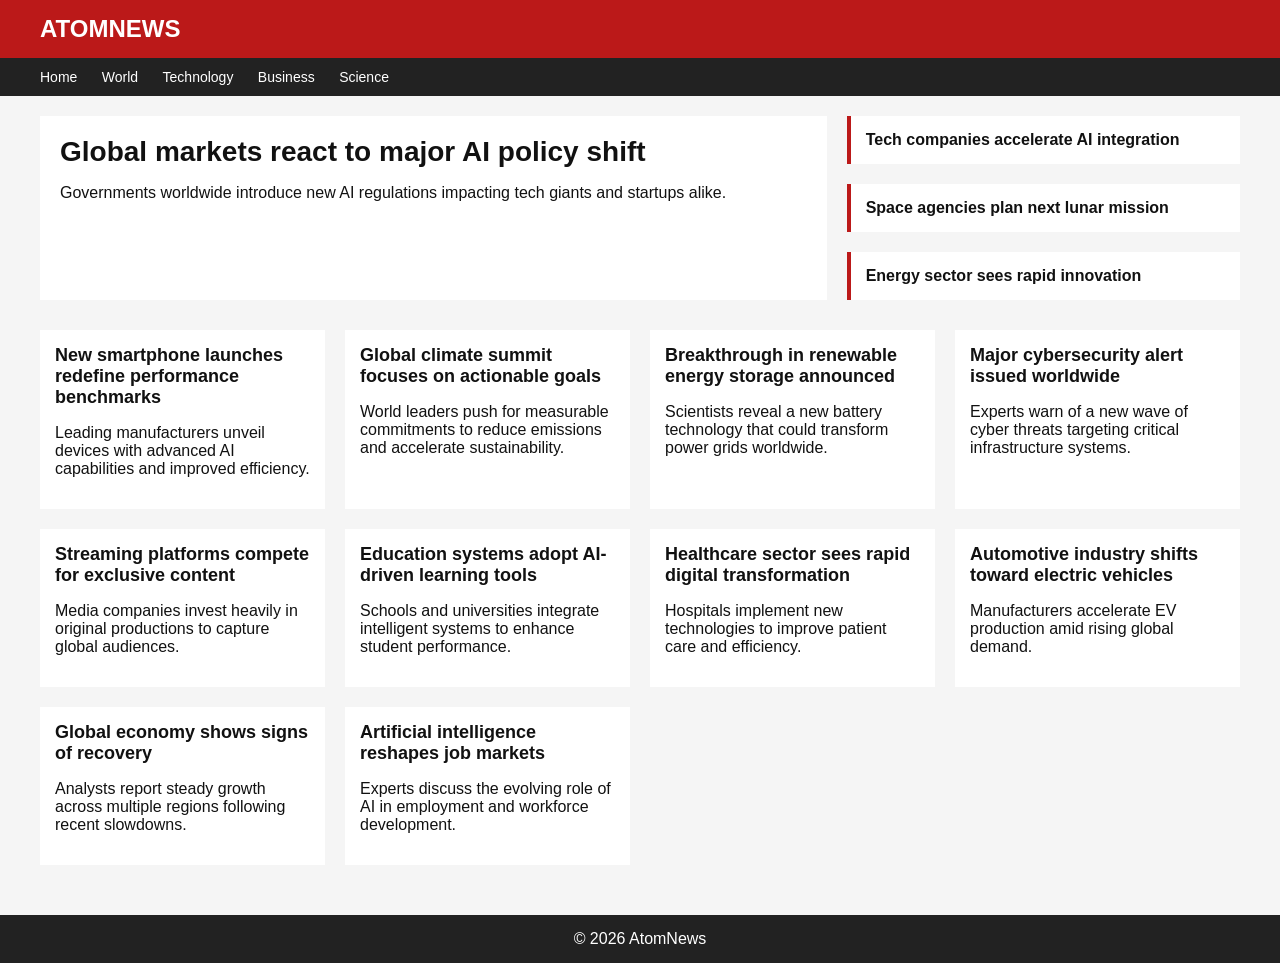
<file: index.html>
<!DOCTYPE html>
<html lang="en">
<head>
  <meta charset="UTF-8">
  <title>AtomNews</title>
  <meta name="viewport" content="width=device-width, initial-scale=1.0">

  <style>
    body {
      margin: 0;
      font-family: Arial, Helvetica, sans-serif;
      background: #f5f5f5;
      color: #111;
    }

    header {
      background: #bb1919;
      color: white;
      padding: 15px 40px;
      font-size: 24px;
      font-weight: bold;
    }

    nav {
      background: #222;
      padding: 10px 40px;
    }

    nav a {
      color: white;
      margin-right: 20px;
      text-decoration: none;
      font-size: 14px;
    }

    .container {
      max-width: 1200px;
      margin: auto;
      padding: 20px;
    }

    .hero {
      display: grid;
      grid-template-columns: 2fr 1fr;
      gap: 20px;
      margin-bottom: 30px;
    }

    .hero-main {
      background: white;
      padding: 20px;
    }

    .hero-main h2 {
      margin: 0;
      font-size: 28px;
    }

    .hero-side {
      display: flex;
      flex-direction: column;
      gap: 20px;
    }

    .card {
      background: white;
      padding: 15px;
      border-left: 4px solid #bb1919;
    }

    .card h3 {
      margin: 0;
      font-size: 16px;
    }

    .grid {
      display: grid;
      grid-template-columns: repeat(auto-fit, minmax(250px, 1fr));
      gap: 20px;
    }

    .news {
      background: white;
      padding: 15px;
    }

    .news h4 {
      margin: 0;
      font-size: 18px;
    }

    footer {
      background: #222;
      color: white;
      text-align: center;
      padding: 15px;
      margin-top: 30px;
    }
  </style>
</head>

<body>

<header>ATOMNEWS</header>

<nav>
  <a href="#">Home</a>
  <a href="#">World</a>
  <a href="#">Technology</a>
  <a href="#">Business</a>
  <a href="#">Science</a>
</nav>

<div class="container">

  <!-- HERO SECTION -->
  <div class="hero">
    <div class="hero-main">
      <h2>Global markets react to major AI policy shift</h2>
      <p>Governments worldwide introduce new AI regulations impacting tech giants and startups alike.</p>
    </div>

    <div class="hero-side">
      <div class="card"><h3>Tech companies accelerate AI integration</h3></div>
      <div class="card"><h3>Space agencies plan next lunar mission</h3></div>
      <div class="card"><h3>Energy sector sees rapid innovation</h3></div>
    </div>
  </div>

  <!-- NEWS GRID -->
  <div class="grid">

    <div class="news">
      <h4>New smartphone launches redefine performance benchmarks</h4>
      <p>Leading manufacturers unveil devices with advanced AI capabilities and improved efficiency.</p>
    </div>

    <div class="news">
      <h4>Global climate summit focuses on actionable goals</h4>
      <p>World leaders push for measurable commitments to reduce emissions and accelerate sustainability.</p>
    </div>

    <div class="news">
      <h4>Breakthrough in renewable energy storage announced</h4>
      <p>Scientists reveal a new battery technology that could transform power grids worldwide.</p>
    </div>

    <div class="news">
      <h4>Major cybersecurity alert issued worldwide</h4>
      <p>Experts warn of a new wave of cyber threats targeting critical infrastructure systems.</p>
    </div>

    <div class="news">
      <h4>Streaming platforms compete for exclusive content</h4>
      <p>Media companies invest heavily in original productions to capture global audiences.</p>
    </div>

    <div class="news">
      <h4>Education systems adopt AI-driven learning tools</h4>
      <p>Schools and universities integrate intelligent systems to enhance student performance.</p>
    </div>

    <div class="news">
      <h4>Healthcare sector sees rapid digital transformation</h4>
      <p>Hospitals implement new technologies to improve patient care and efficiency.</p>
    </div>

    <div class="news">
      <h4>Automotive industry shifts toward electric vehicles</h4>
      <p>Manufacturers accelerate EV production amid rising global demand.</p>
    </div>

    <div class="news">
      <h4>Global economy shows signs of recovery</h4>
      <p>Analysts report steady growth across multiple regions following recent slowdowns.</p>
    </div>

    <div class="news">
      <h4>Artificial intelligence reshapes job markets</h4>
      <p>Experts discuss the evolving role of AI in employment and workforce development.</p>
    </div>

  </div>

</div>

<footer>
  © 2026 AtomNews
</footer>

</body>
</html>
</file>
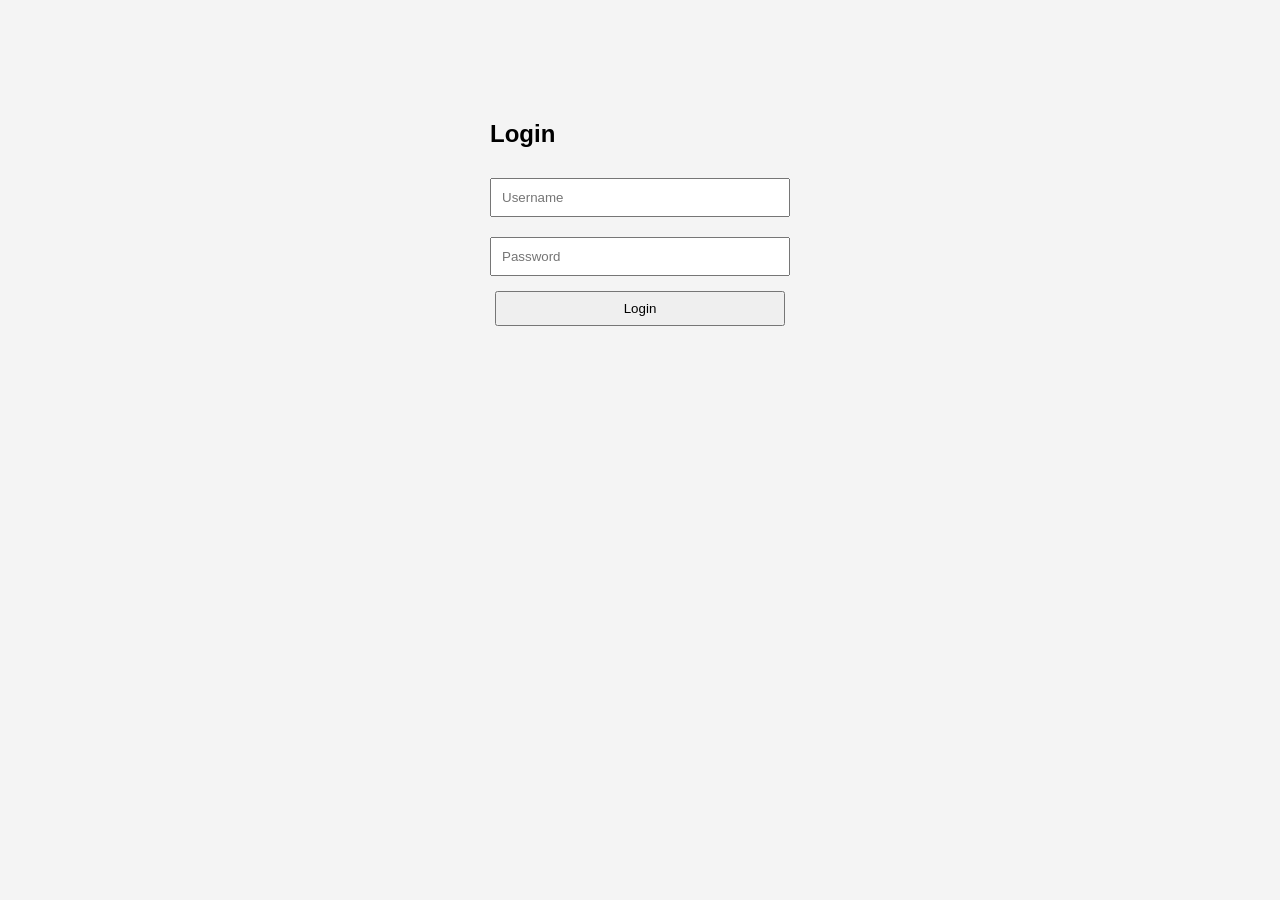
<file: login.html>
<!DOCTYPE html>
<html>
<head>
  <title>Login - AtomNews</title>
  <link rel="stylesheet" href="style.css">
</head>
<body>

<div class="login-box">
  <h2>Login</h2>
  <input type="text" id="username" placeholder="Username">
  <input type="password" id="password" placeholder="Password">
  <button onclick="login()">Login</button>
</div>

<script src="script.js"></script>
</body>
</html>
</file>
<file: style.css>
body {
  font-family: Arial;
  margin: 0;
  background: #f4f4f4;
}

header {
  background: #111;
  color: white;
  padding: 15px;
  display: flex;
  justify-content: space-between;
}

button {
  padding: 8px 12px;
  margin: 5px;
  cursor: pointer;
}

.container {
  padding: 20px;
}

.news-card {
  background: white;
  padding: 15px;
  margin-bottom: 15px;
  border-radius: 8px;
}

.login-box, .admin-box {
  width: 300px;
  margin: 100px auto;
  display: flex;
  flex-direction: column;
}

input, textarea {
  margin: 10px 0;
  padding: 10px;
}
</file>
